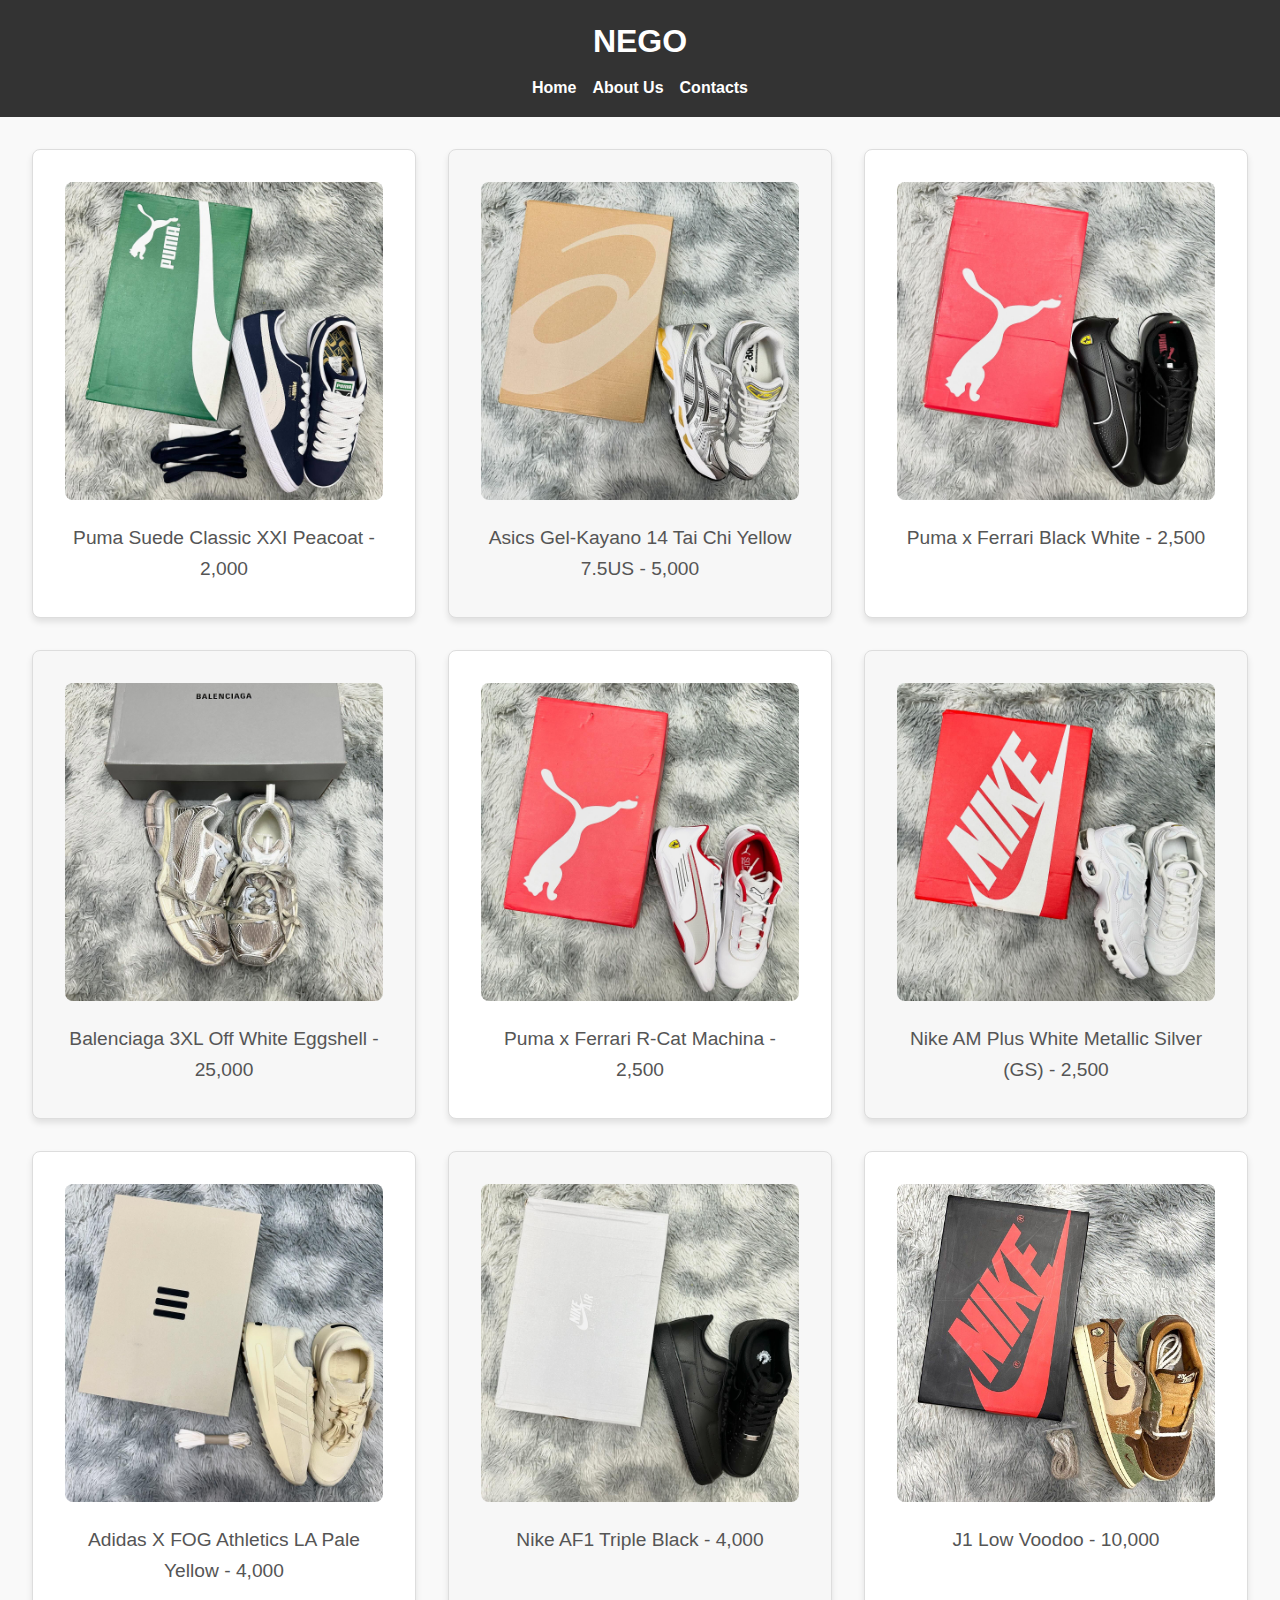
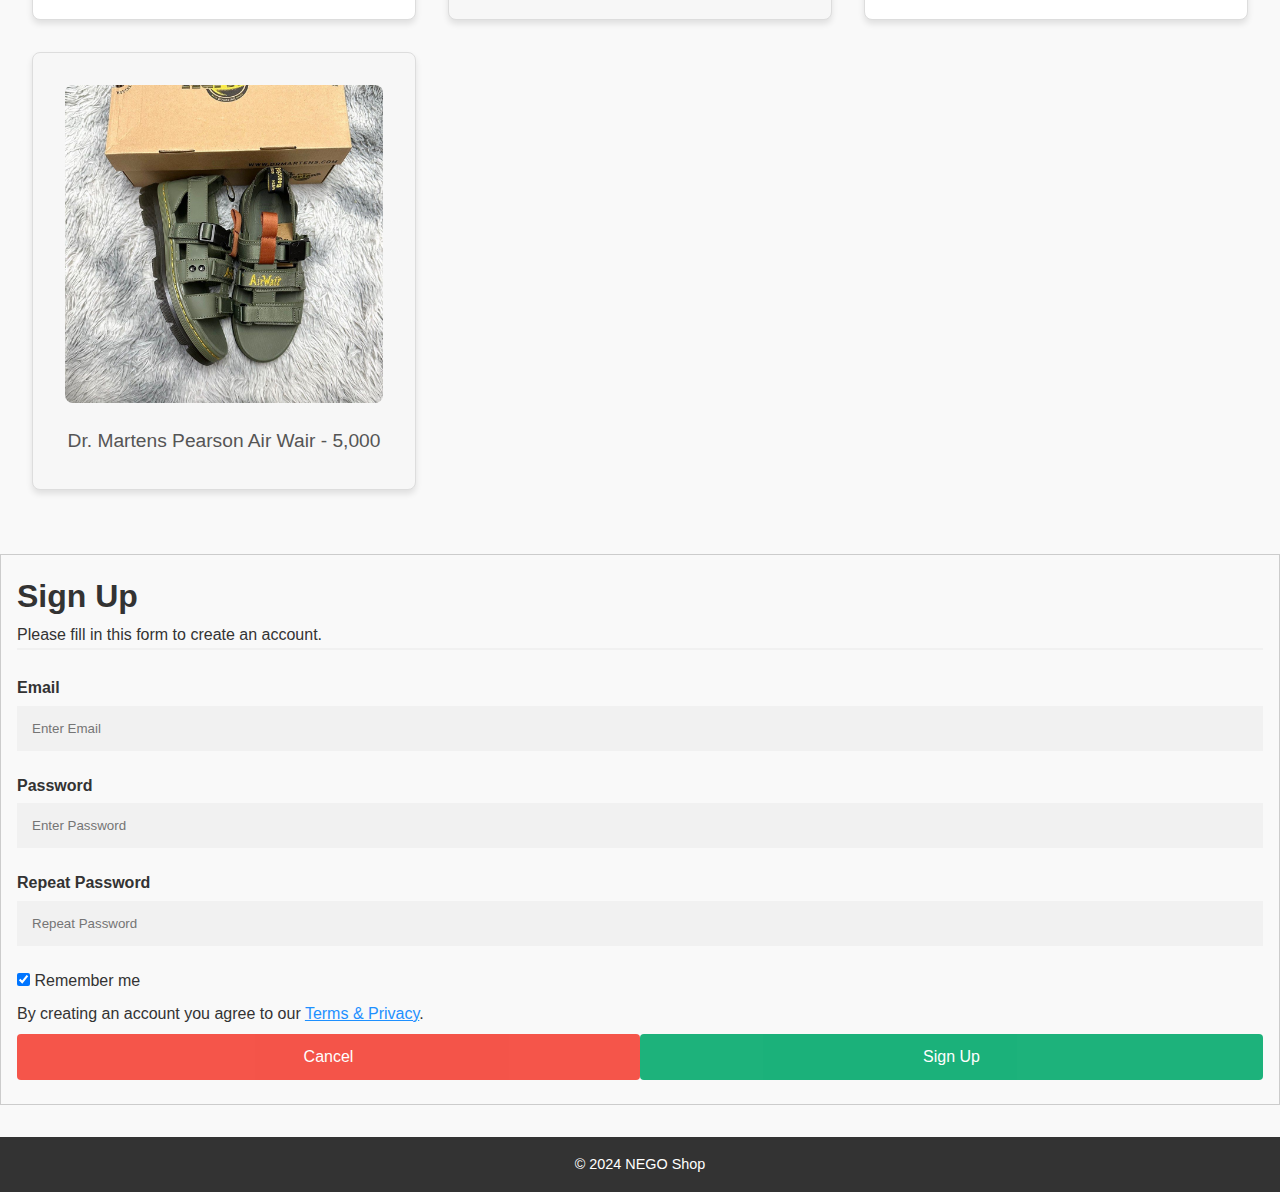
<file: index.html>
<!DOCTYPE html>
<html lang="en">
<head>
  <meta charset="UTF-8">
  <meta name="viewport" content="width=device-width, initial-scale=1.0">
  <title>Home - NEGO</title>
  <link rel="stylesheet" href="style.css">
</head>
<body>
  <header>
    <h1>NEGO</h1>
    <nav>
      <a href="index.html">Home</a>
      <a href="about-us.html">About Us</a>
      <a href="contacts.html">Contacts</a>
    </nav>
  </header>
  <main>
    <section class="product-grid">
      <div class="product-item">
        <img src="images/1.jpg" alt="Item 1">
        <p>Puma Suede Classic XXI Peacoat - 2,000</p>
      </div>
      <div class="product-item">
        <img src="images/2.jpg" alt="Item 2">
        <p>Asics Gel-Kayano 14 Tai Chi Yellow
          7.5US - 5,000</p>
      </div>
      <div class="product-item">
        <img src="images/3.jpg" alt="Item 3">
        <p>Puma x Ferrari Black White - 2,500</p>
      </div>
      <div class="product-item">
        <img src="images/4.jpg" alt="Item 4">
        <p>Balenciaga 3XL Off White Eggshell - 25,000</p>
      </div>
      <div class="product-item">
        <img src="images/5.jpg" alt="Item 5">
        <p>Puma x Ferrari R-Cat Machina - 2,500</p>
      </div>
      <div class="product-item">
        <img src="images/6.jpg" alt="Item 6">
        <p>Nike AM Plus White Metallic Silver (GS) - 2,500</p>
      </div>
      <div class="product-item">
        <img src="images/7.jpg" alt="Item 7">
        <p>Adidas X FOG Athletics LA Pale Yellow - 4,000</p>
      </div>
      <div class="product-item">
        <img src="images/8.jpg" alt="Item 8">
        <p>Nike AF1 Triple Black - 4,000</p>
      </div>
      <div class="product-item">
        <img src="images/9.jpg" alt="Item 9">
        <p>J1 Low Voodoo - 10,000</p>
      </div>
      <div class="product-item">
        <img src="images/8us_dr_martens_pearson_air_wai_1731829732_1e0e83ca_progressive.jpg" alt="Item 9">
        <p>Dr. Martens Pearson Air Wair - 5,000</p>
      </div>
    </section>
  </main>
  <form action="action_page.php" style="border:1px solid #ccc">
    <div class="container">
      <h1>Sign Up</h1>
      <p>Please fill in this form to create an account.</p>
      <hr>
  
      <label for="email"><b>Email</b></label>
      <input type="text" placeholder="Enter Email" name="email" required>
  
      <label for="psw"><b>Password</b></label>
      <input type="password" placeholder="Enter Password" name="psw" required>
  
      <label for="psw-repeat"><b>Repeat Password</b></label>
      <input type="password" placeholder="Repeat Password" name="psw-repeat" required>
  
      <label>
        <input type="checkbox" checked="checked" name="remember" style="margin-bottom:15px"> Remember me
      </label>
  
      <p>By creating an account you agree to our <a href="#" style="color:dodgerblue">Terms & Privacy</a>.</p>
  
      <div class="clearfix">
        <button type="button" class="cancelbtn">Cancel</button>
        <button type="submit" class="signupbtn">Sign Up</button>
      </div>
    </div>
  </form>
  <footer>
    <p>&copy; 2024 NEGO Shop</p>
  </footer>
</body>
</html>
</file>
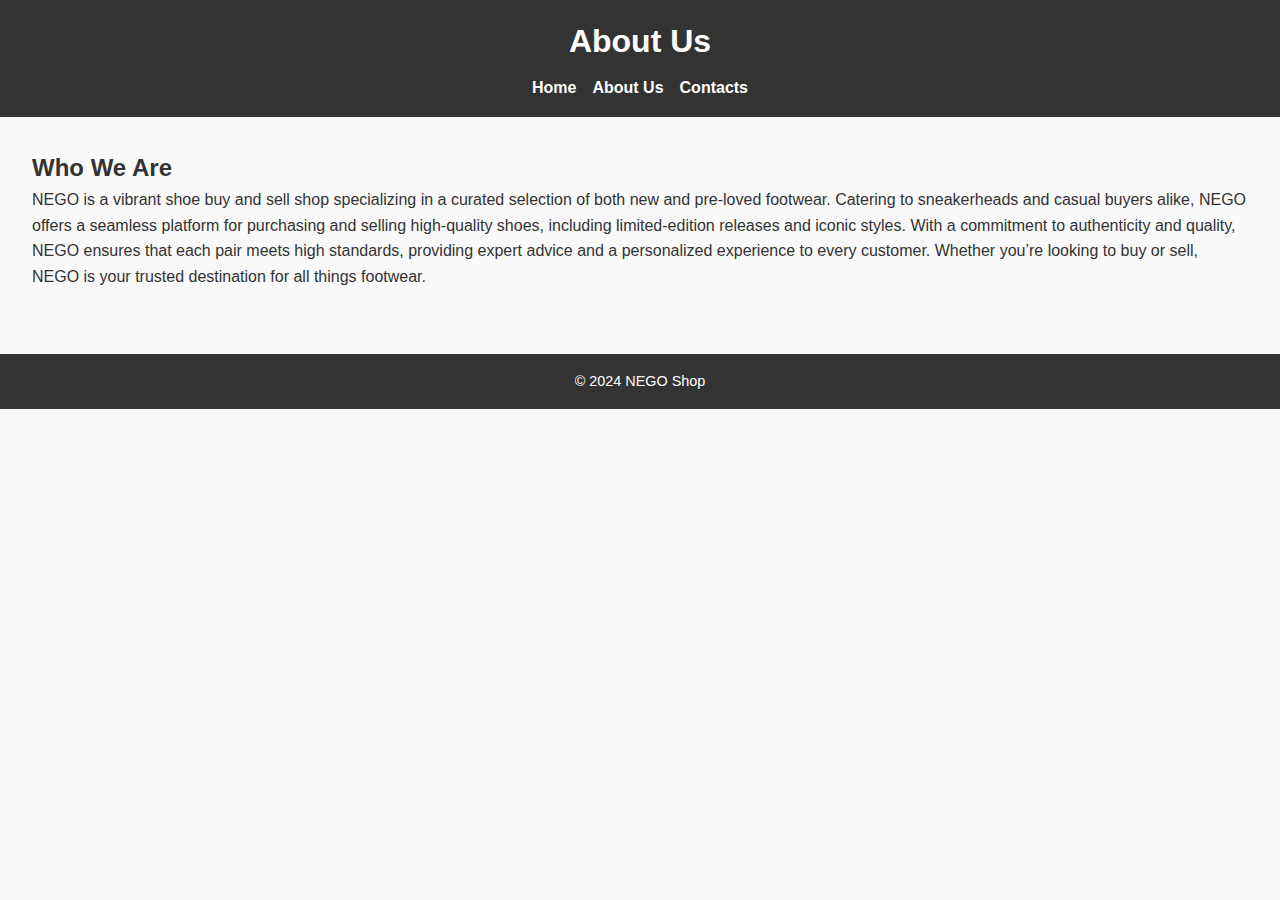
<file: about-us.html>
<!DOCTYPE html>
<html lang="en">
<head>
  <meta charset="UTF-8">
  <meta name="viewport" content="width=device-width, initial-scale=1.0">
  <title>About Us - Online Shop</title>
  <link rel="stylesheet" href="style.css">
</head>
<body>
  <header>
    <h1>About Us</h1>
    <nav>
      <a href="index.html">Home</a>
      <a href="about-us.html">About Us</a>
      <a href="contacts.html">Contacts</a>
    </nav>
  </header>
  <main>
    <section>
      <h2>Who We Are</h2>
      <p>NEGO is a vibrant shoe buy and sell shop specializing in a curated selection of both new and pre-loved footwear. Catering to sneakerheads and casual buyers alike, NEGO offers a seamless platform for purchasing and selling high-quality shoes, including limited-edition releases and iconic styles. With a commitment to authenticity and quality, NEGO ensures that each pair meets high standards, providing expert advice and a personalized experience to every customer. Whether you’re looking to buy or sell, NEGO is your trusted destination for all things footwear.</p>
    </section>
  </main>
  <footer>
    <p>&copy; 2024 NEGO Shop</p>
  </footer>
</body>
</html>
</file>
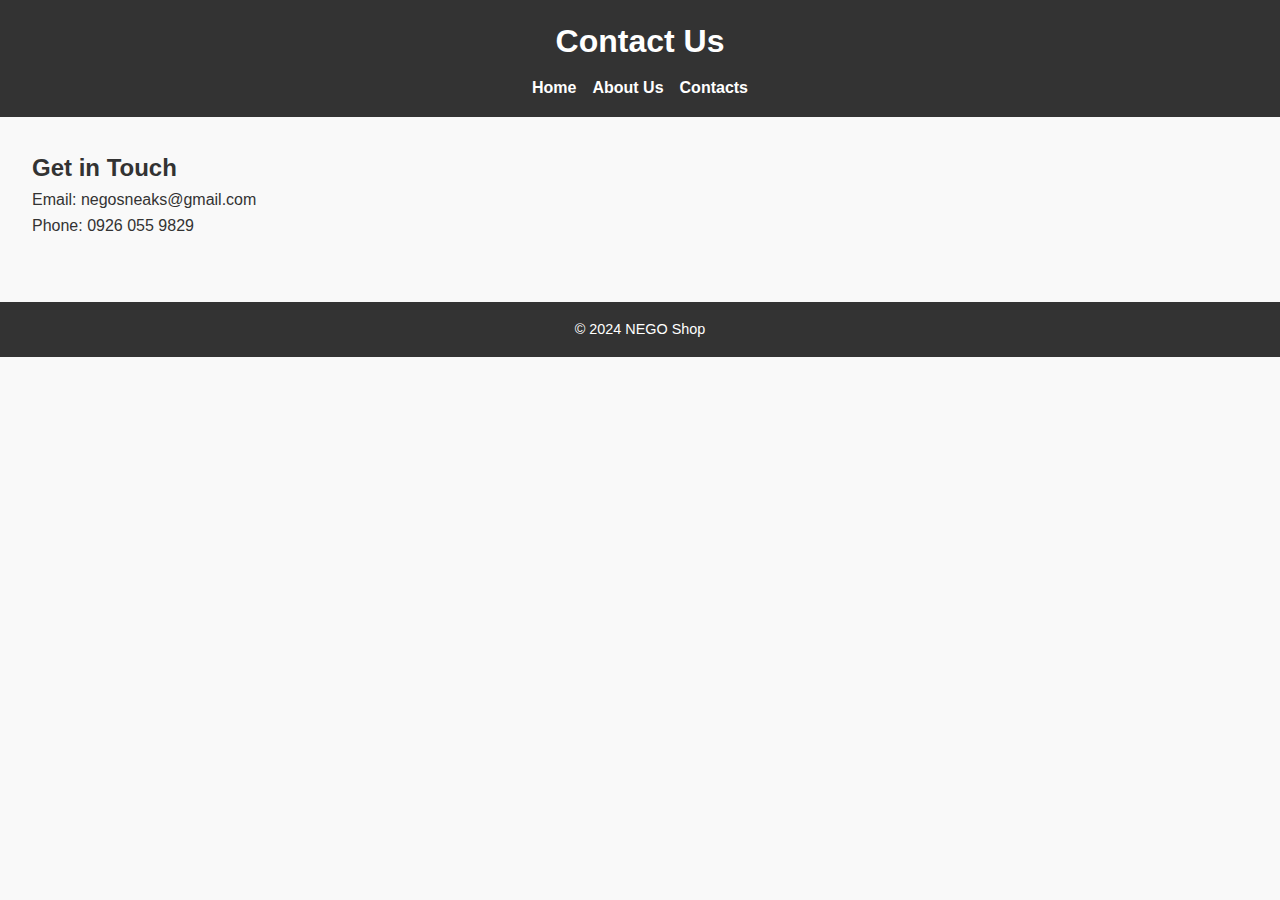
<file: contacts.html>
<!DOCTYPE html>
<html lang="en">
<head>
  <meta charset="UTF-8">
  <meta name="viewport" content="width=device-width, initial-scale=1.0">
  <title>Contact Us - Online Shop</title>
  <link rel="stylesheet" href="style.css">
</head>
<body>
  <header>
    <h1>Contact Us</h1>
    <nav>
      <a href="index.html">Home</a>
      <a href="about-us.html">About Us</a>
      <a href="contacts.html">Contacts</a>
    </nav>
  </header>
  <main>
    <section>
      <h2>Get in Touch</h2>
      <p>Email: negosneaks@gmail.com</p>
      <p>Phone: 0926 055 9829</p>
    </section>
  </main>
  <footer>
    <p>&copy; 2024 NEGO Shop</p>
  </footer>
</body>
</html>
</file>
<file: style.css>
* {
  margin: 0;
  padding: 0;
  box-sizing: border-box;
}

body {
  font-family: Arial, sans-serif;
  line-height: 1.6;
  color: #333;
  background-color: #f9f9f9;
  margin: 0;
}

header {
  background: #333;
  color: #fff;
  padding: 1rem 0;
  text-align: center;
}

header h1 {
  font-size: 2rem;
  margin-bottom: 0.5rem;
}

nav {
  display: flex;
  justify-content: center;
  gap: 1rem;
}

nav a {
  color: #fff;
  text-decoration: none;
  font-weight: bold;
  transition: color 0.3s ease;
}

nav a:hover {
  color: #f0a500;
  text-decoration: underline;
}

main {
  padding: 2rem;
}

.product-grid {
  display: grid;
  grid-template-columns: repeat(auto-fit, minmax(300px, 1fr));
  gap: 2rem;
}

.product-item {
  background: #fff;
  border: 1px solid #ddd;
  border-radius: 8px;
  padding: 2rem;
  text-align: center;
  box-shadow: 0 4px 6px rgba(0, 0, 0, 0.1);
  transition: transform 0.3s ease, box-shadow 0.3s ease;
}

.product-item img {
  max-width: 100%;
  height: auto;
  border-radius: 8px;
  margin-bottom: 1rem;
}

.product-item p {
  font-size: 1.2rem;
  color: #555;
}

.product-item:hover {
  transform: scale(1.05);
  box-shadow: 0 10px 15px rgba(0, 0, 0, 0.2);
}

footer {
  text-align: center;
  padding: 1rem 0;
  background: #333;
  color: #fff;
  margin-top: 2rem;
}

footer p {
  font-size: 0.9rem;
}

/* Button styles */
button {
  background: #333;
  color: #fff;
  border: none;
  padding: 0.5rem 1rem;
  cursor: pointer;
  font-size: 1rem;
  border-radius: 4px;
  transition: background 0.3s ease;
}

button:hover {
  background: #f0a500;
}


.modal {
  display: none;
  position: fixed;
  z-index: 1000;
  left: 0;
  top: 0;
  width: 100%;
  height: 100%;
  overflow: auto;
  background-color: rgba(0, 0, 0, 0.8);
}

.modal-content {
  background-color: #fff;
  margin: 10% auto;
  padding: 20px;
  border-radius: 8px;
  width: 60%;
  animation: fadeIn 0.5s ease;
}

.close-button {
  float: right;
  font-size: 1.5rem;
  cursor: pointer;
}

@keyframes fadeIn {
  from {
    opacity: 0;
    transform: translateY(-20px);
  }
  to {
    opacity: 1;
    transform: translateY(0);
  }
}


.product-grid h2 {
  font-size: 1.5rem;
  color: #222;
  margin-bottom: 1rem;
  text-align: left;
  border-bottom: 2px solid #f0a500;
  padding-bottom: 0.5rem;
}

.product-grid {
  margin-bottom: 2rem;
}

.product-item:nth-child(even) {
  background-color: #f7f7f7; 
}

* {box-sizing: border-box}

/* Full-width input fields */
  input[type=text], input[type=password] {
  width: 100%;
  padding: 15px;
  margin: 5px 0 22px 0;
  display: inline-block;
  border: none;
  background: #f1f1f1;
}

input[type=text]:focus, input[type=password]:focus {
  background-color: #ddd;
  outline: none;
}

hr {
  border: 1px solid #f1f1f1;
  margin-bottom: 25px;
}

/* Set a style for all buttons */
button {
  background-color: #04AA6D;
  color: white;
  padding: 14px 20px;
  margin: 8px 0;
  border: none;
  cursor: pointer;
  width: 100%;
  opacity: 0.9;
}

button:hover {
  opacity:1;
}

/* Extra styles for the cancel button */
.cancelbtn {
  padding: 14px 20px;
  background-color: #f44336;
}

/* Float cancel and signup buttons and add an equal width */
.cancelbtn, .signupbtn {
  float: left;
  width: 50%;
}

/* Add padding to container elements */
.container {
  padding: 16px;
}

/* Clear floats */
.clearfix::after {
  content: "";
  clear: both;
  display: table;
}

/* Change styles for cancel button and signup button on extra small screens */
@media screen and (max-width: 300px) {
  .cancelbtn, .signupbtn {
    width: 100%;
  }
}
</file>
